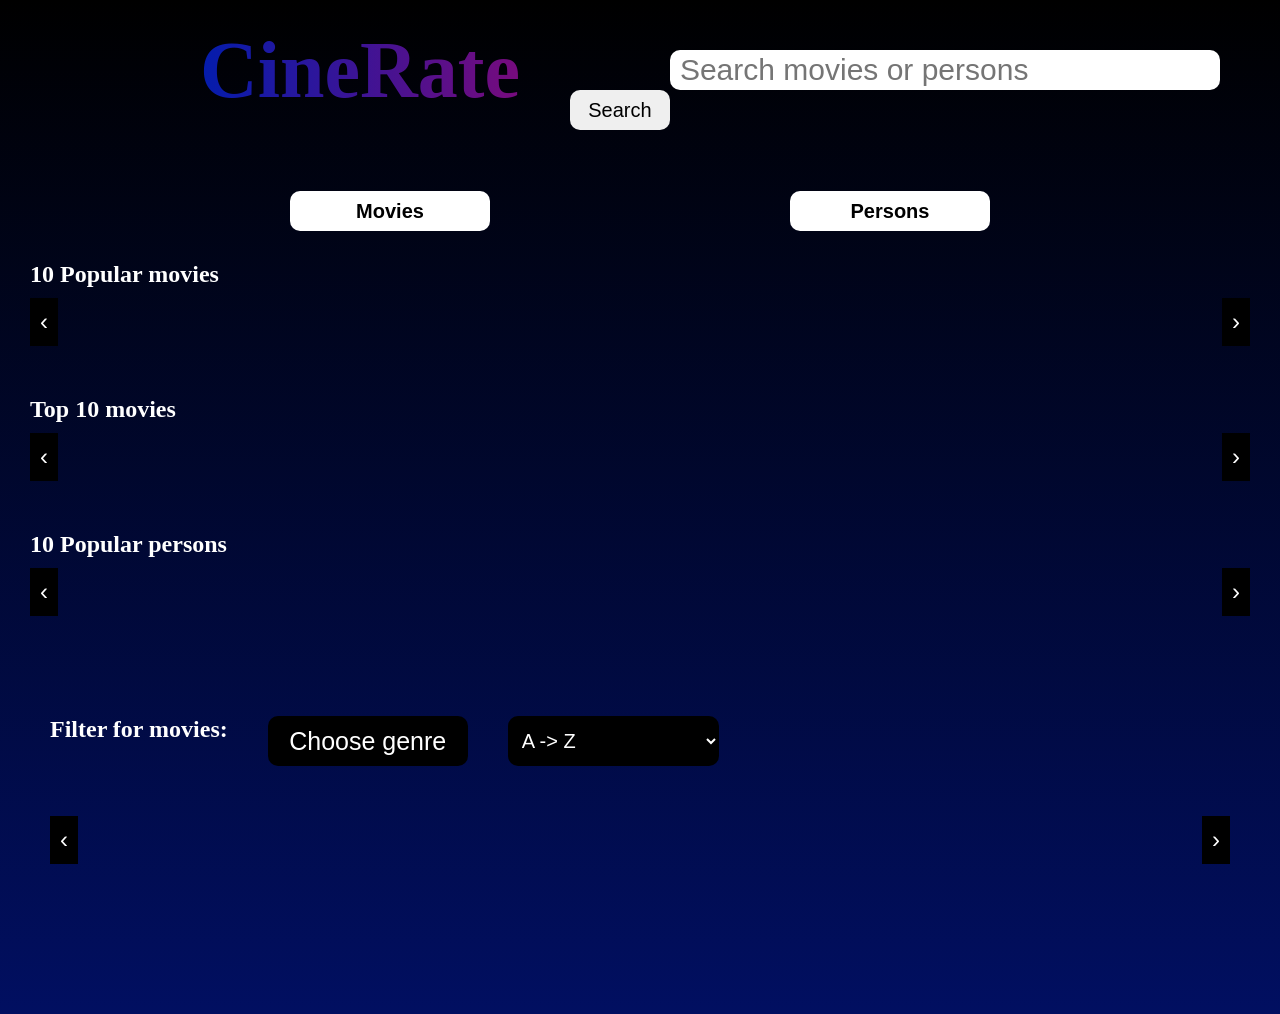
<file: index.html>
<!DOCTYPE html>
<html lang="en">
<head>
     <meta charset="UTF-8">
     <meta name="viewport" content="width=device-width, initial-scale=1.0">
     <title>CineRate</title>
     <link rel="stylesheet" href="./style.css">
     <script src="./main.js" type="module" defer></script>
</head>
<body>
     <div class="error"></div>
     <header>
          <h1>CineRate</h1>
          <form id="searchForm">
               <input type="text" id="searchBar" placeholder="Search movies or persons" />
               <button type="submit">Search</button>
          </form>
     </header>

     <div class="viewBtn">
          <button class="showMovies">Movies</button>
          <button class="showPersons">Persons</button>
     </div>

     <div class="movie-view">

          <div class="popularContainer">
               <h2>10 Popular movies</h2>

               <div class="slider popular-slider">
                    <button class="slider-btn prev">‹</button>

                    <div class="slider-viewport">
                         <div class="slider-track"></div>
                    </div>

                    <button class="slider-btn next">›</button>
               </div>
          </div>
          
          <div class="topTenContainer">
               <h2>Top 10 movies</h2>

               <div class="slider top-slider">
                    <button class="slider-btn prev">‹</button>

                    <div class="slider-viewport">
                         <div class="slider-track"></div>
                    </div>

                    <button class="slider-btn next">›</button>
               </div>
          </div>

     </div>

     <div class="person-view">
          <h2>10 Popular persons</h2>
          <div class="slider popularPerson-slider">
                    <button class="slider-btn prev">‹</button>

                    <div class="slider-viewport">
                         <div class="slider-track"></div>
                    </div>

                    <button class="slider-btn next">›</button>
               </div>
   </div>

     <div id="search-view">
          <div class="filter">
               <h2>Filter for movies: </h2>
               <div class="dropdown">
                    <button class="dropdown-btn">Choose genre</button>
                    <div class="dropdown-content"></div>
               </div>
               <select name="sort" id="sortMovies">
                    <option value="alpha-asc">A -> Z</option>
                    <option value="alpha-desc">Z -> A</option>
                    <option value="score-asc">Score: Low -> High</option>
                    <option value="score-desc">Score: High -> Low</option>
               </select>
          </div>
          <div class="slider genre-slider">
                    <button class="slider-btn prev">‹</button>

                    <div class="slider-viewport">
                         <div class="slider-track"></div>
                    </div>

                    <button class="slider-btn next">›</button>
               </div>
          <div class="search-content">
               
          </div>
     </div>

</body>
</html>
</file>
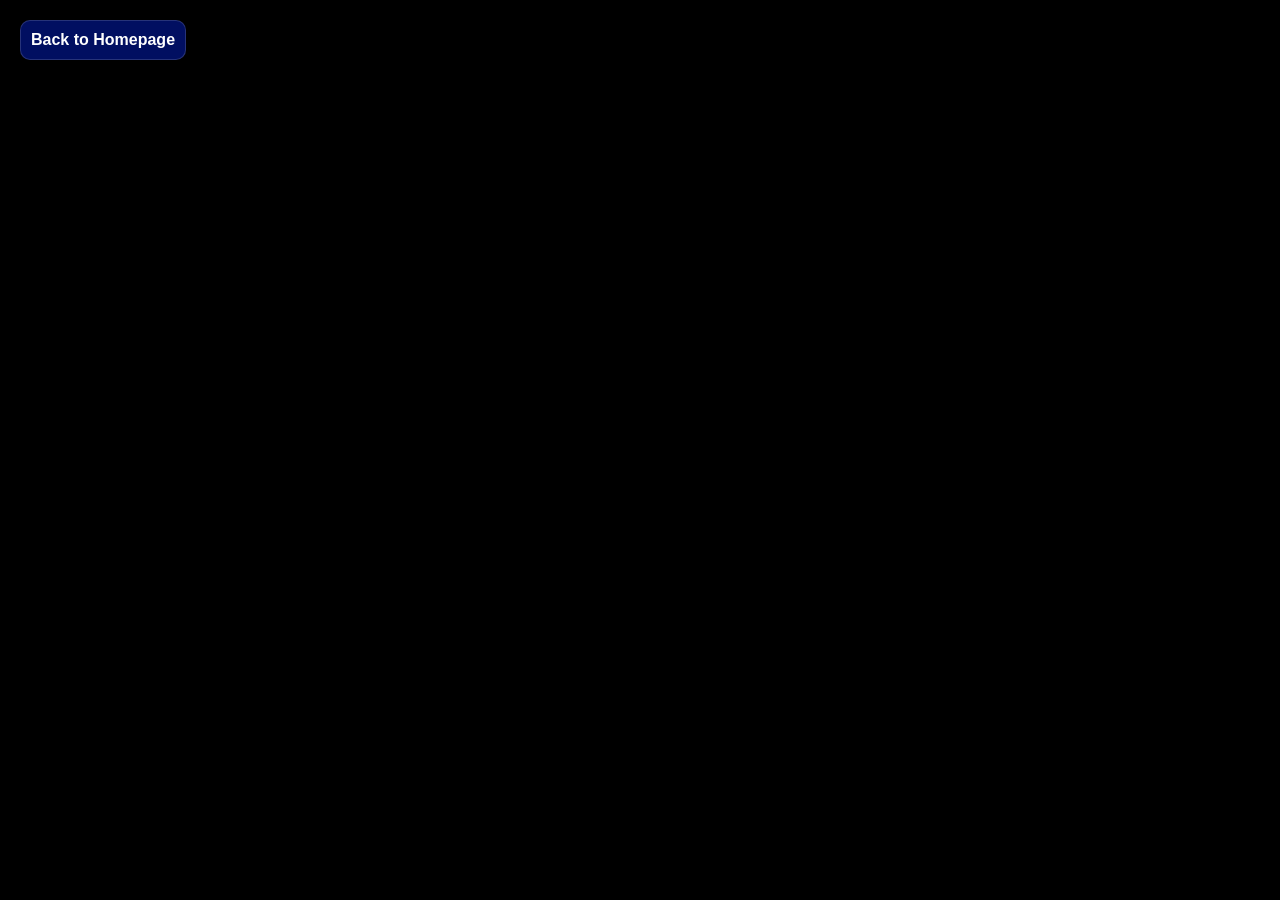
<file: detail/detail.html>
<!DOCTYPE html>
<html lang="en">
<head>
     <meta charset="UTF-8">
     <meta name="viewport" content="width=device-width, initial-scale=1.0">
     <title>Information</title>
     <link rel="stylesheet" href="./style.css">
     <script src="./personDetail.js" type="module" defer></script>
     <script src="./movieDetail.js" type="module" defer></script>
</head>
<body>
     <div>
          <a href="../index.html">Back to Homepage</a>
     </div>
     
     <div class="container">
          <div class="partOne"></div>

          <div class="partTwo"></div>

          <div class="partThree"></div>
     </div>
</body>
</html>
</file>
<file: style.css>
*{
    margin: 0;
    padding: 0;
    border: 0;

    box-sizing: border-box;

    --objectCard-background: rgb(26, 25, 25);
    --Webb-title-light-blue: rgb(3, 28, 173);
    --Webb-title-blue: rgb(1, 15, 97);
    --Webb-title-purple: rgb(119, 11, 125);
}

body {
     background-color: black;
     background: linear-gradient(to bottom, black, var(--Webb-title-blue));
     padding-bottom: 100px;
}

.no-show {
     display: none !important;
}

.error {
     background-color: red;
     color: black;
}

header {
     display: flex;
     justify-content: space-between;
}

header > h1 {
     color: white;
     margin: 25px 50px 75px 200px;     
     font-size: 80px;
     background: linear-gradient(to right, var(--Webb-title-light-blue), var(--Webb-title-purple));
     -webkit-background-clip: text;
     background-clip: text;
     color: transparent;
}

.viewBtn {
     display: flex;
     flex-direction: row;
     justify-content: center;
     gap: 300px;
}

.showMovies, .showPersons {
     height: 40px;
     width: 200px;
     background-color: white;
     font-size: 20px;
     font-weight: bolder;
     border-radius: 10px;
}

.showMovies:hover, .showPersons:hover {
     background-color: var(--Webb-title-blue);
     cursor: pointer;
     color: white;
}

h2 {
     color: white;
     margin-bottom: 10px;
}

#searchBar {
     border-radius: 10px;
     margin: 50px 10px 0px 100px;     
     height: 40px;
     width: 550px;
     padding: 10px;
     font-size: 30px;
     border-color: blue;
     color: blue;
}

#searchForm > button {
     height: 40px;
     width: 100px;
     margin-right: 100px;
     border-radius: 10px;
     font-size: 20px;
}

#movie-view h2, #person-view h2 {
     color: white;
     margin-bottom: 10px;
     font-size: 30px;
}

.person-view {
     display: flex;
     flex-direction: column;
     margin: 30px;
}

.popularContainer, .topTenContainer {
     display: flex;
     flex-direction: column;
     margin: 30px;
     margin-bottom: 50px;
}

.movie-card, .personCard {
     display: flex;
     flex-direction: column;
     background-color: rgb(26, 25, 25);
     margin-right: 25px;
}

.movie-card > img, .personCard > img {
     width: 200px;
}

.movie-card > div{
     display: flex;
}

.movie-card > div > p, .movie-card > p, .personCard p {
     color: white;
     margin: 5px;
     font-size: 20px;
}

.person-container {
     display: flex;
}

.personCard > p:first-of-type {
     font-weight: bolder;
}

#knownFor {
     margin-bottom: 0px;
     color: white;
     margin: 5px;
     font-size: 20px;
}

#date {
     font-size: 16px;
}

ul {
     margin: 0px;
}

li {
     color: white;
     margin-top: 0px;
     margin: 5px;
     margin-left: 20px;
     font-size: 20px;
}

.movie-card > a, .personCard > a {
     color: grey;
     cursor: pointer;
     text-decoration: none;
     font-size: 20px;
     margin: 5px;
}

.movie-card > a:hover, .personCard > a:hover {
     color: white;
}

.topTen {
     display: flex;
}

.popular {
     display: flex;
}

.dropdown {
     position: relative;
     display: inline-block;
}

.dropdown-btn {
     background-color: black;
     height: 50px;
     width: 200px;
     cursor: pointer;
     font-size: 25px;
     border-radius: 10px;
     color: white;
}

.dropdown-btn:hover {
     background-color: var(--Webb-title-purple);
     color: black;
}

.dropdown-content {
     display: none;
     position: absolute;
     background-color: white;
     min-width: 200px;
     border: 1px solid black;
     z-index: 1;
}

.dropdown-content.show {
     display: block;
}

.dropdown-content div {
     color: black;
     padding: 12px 16px;
     display: block;
     cursor: pointer;
}

.dropdown-content div:hover {
     background-color: gray;
}

.show {
     display: block;
}

.borderBtn {
     border-radius: 10px 10px 0px 0px;
}

form > button {
     cursor: pointer;
}

form > button:hover {
     background-color: var(--Webb-title-blue);
     color: white;
}

#search-view {
     display: flex;
     flex-direction: column;
     margin-top: 100px;
}

.filter > h2 {
     margin-left: 50px;
}

.filter {
     display: flex;
     flex-direction: row;
     gap: 40px;
}

select {
     background-color: black;
     color: white;
     border-radius: 10px;
     padding: 10px;
     font-size: 20px;
     font-weight: 300;
     cursor: pointer;
}

.search-content {
     display: flex;
     flex-direction: column;
}

.search-content > h2 {
     margin-left: 50px;

}

.search-nav {
     display: flex;
}

.movieContainer, .personContainer {
     display: flex;
     margin: 50px;
     margin-top: 10px;
}




.slider {
    display: flex;
    align-items: center;
    gap: 10px;
    max-width: 100%;
}

.slider-viewport {
    overflow: hidden;
    width: 100%;
}

.slider-track {
    display: flex;
    transition: transform 0.4s ease;
    gap: 20px;
}

.slider-btn {
    background: black;
    color: white;
    border: none;
    padding: 10px;
    cursor: pointer;
    font-size: 24px;
}

.genre-slider {
     margin: 50px;
}
</file>
<file: detail/style.css>
*{
    margin: 0;
    padding: 0;
    border: 0;

    box-sizing: border-box;

    --objectCard-background: rgb(26, 25, 25);
    --Webb-title-light-blue: rgb(3, 28, 173);
    --Webb-title-blue: rgb(1, 15, 97);
    --Webb-title-purple: rgb(119, 11, 125);
}

body > div:first-child {
     margin-top: 20px;
     margin-left: 20px;
}

a {
    display: inline-flex;
    align-items: center;
    justify-content: center;
    text-decoration: none;
    color: white;
    font-family: 'Segoe UI', Tahoma, Geneva, Verdana, sans-serif;
    font-size: 16px;
    font-weight: 600;
    background-color: var(--Webb-title-blue);
    padding: 10px;
    border-radius: 10px;
    border: 1px solid rgba(255, 255, 255, 0.15);
    transition: transform 0.2s ease,
                box-shadow 0.2s ease,
                filter 0.2s ease;
}

a:hover {
    transform: translateY(-2px);
    filter: brightness(1.5);
    box-shadow: 0 4px 14px rgba(80, 140, 255, 0.3);
}

a:active {
    transform: translateY(0);
    box-shadow: none;
}

body {
     background-color: black;
}

.container {
     display: flex;
     flex-direction: column;
}

h2, .info > h1  {
     color: white;
     font-weight: bolder;
     margin-bottom: 10px;
     font-size: 40px;
}

p {
     color: #ffffff;
     font-size: 20px;
     margin: 5px;
}

.partOne {
     display: grid;
     flex-direction: row;
     grid-template-columns: 1fr 2fr;
     gap: 1rem;
     justify-content: center;
     align-items: center;
}

.partOne > img {
     width: 300px;
     display: block;
     margin-left: 100px;
     margin-top: 100px;
}

.info {
     display: flex;
     flex-direction: column;
     margin: 100px;
}

.partTwo {
     display: flex;
     flex-direction: column;
     margin: 100px;
}

.work {
     display: flex;
     flex-direction: flex;
}

.card {
     margin-right: 30px;
     display: flex;
     flex-direction: column;
     align-items: center;
}

.card > img {
     width: 200px;
}

.work > p {
     color: white;
}

.partThree {
     display: flex;
     flex-direction: column;
     margin: 0px 400px 100px 400px;
}
</file>
